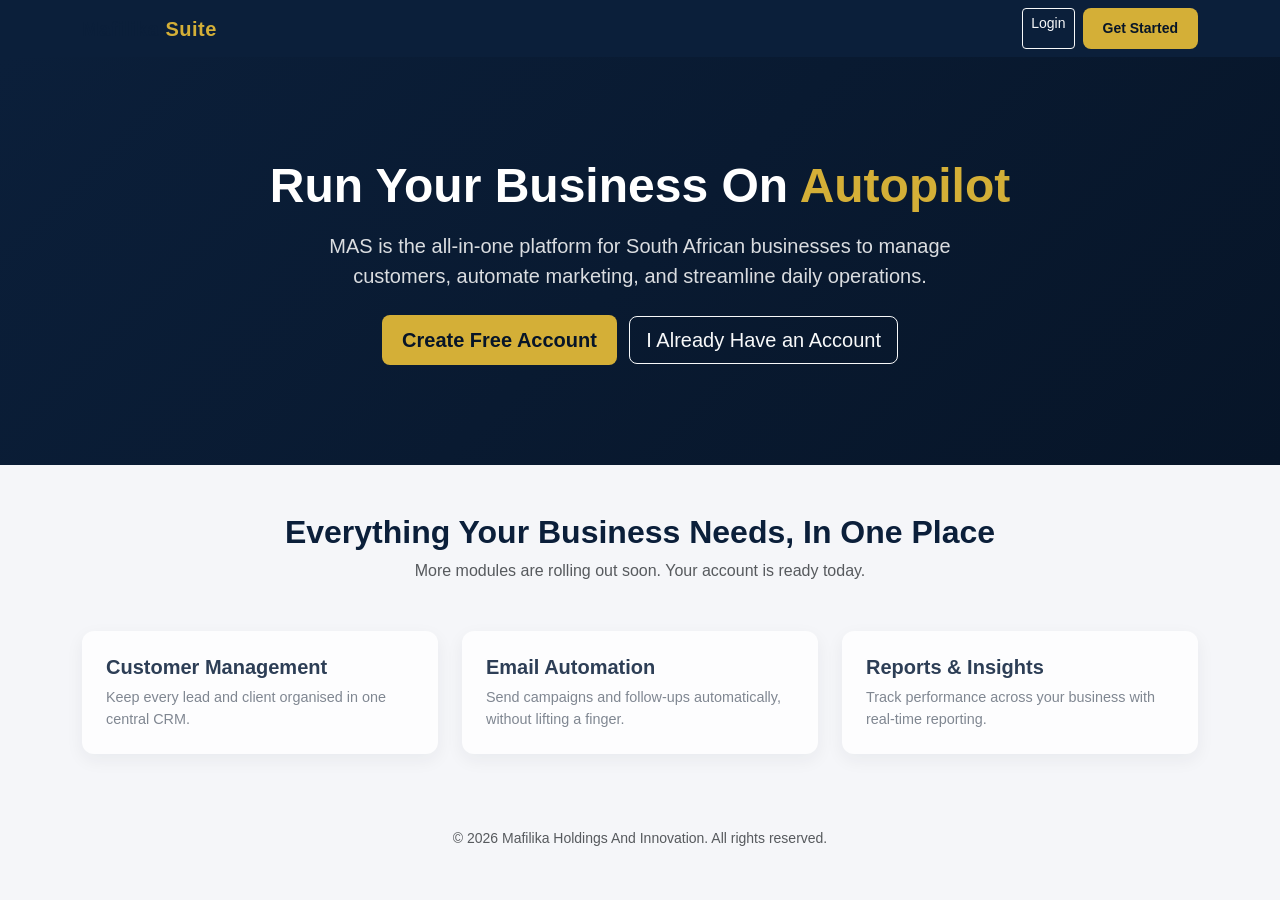
<file: index.html>
<!DOCTYPE html>
<html lang="en">
<head>
  <meta charset="UTF-8" />
  <meta name="viewport" content="width=device-width, initial-scale=1.0" />
  <title>Mafilika Automation Suite</title>
  <link href="https://cdn.jsdelivr.net/npm/bootstrap@5.3.3/dist/css/bootstrap.min.css" rel="stylesheet">
  <link href="style.css" rel="stylesheet">
</head>
<body>

  <!-- Navbar -->
  <nav class="navbar navbar-expand-lg navbar-mafilika navbar-dark">
    <div class="container">
      <a class="navbar-brand mafilika-brand" href="index.html">Mafilika<span> Suite</span></a>
      <div class="d-flex gap-2">
        <a href="login.html" class="btn btn-outline-light btn-sm">Login</a>
        <a href="register.html" class="btn btn-mafilika btn-sm">Get Started</a>
      </div>
    </div>
  </nav>

  <!-- Hero -->
  <header class="landing-hero text-center">
    <div class="container">
      <h1 class="display-5 mb-3">Run Your Business On <span class="text-gold">Autopilot</span></h1>
      <p class="lead mb-4 mx-auto" style="max-width: 640px;">
        MAS is the all-in-one platform for South African
        businesses to manage customers, automate marketing, and streamline daily operations.
      </p>
      <a href="register.html" class="btn btn-mafilika btn-lg me-2">Create Free Account</a>
      <a href="login.html" class="btn btn-outline-light btn-lg">I Already Have an Account</a>
    </div>
  </header>

  <!-- Feature Preview -->
  <section class="container py-5">
    <div class="text-center mb-5">
      <h2 class="fw-bold" style="color: var(--mafilika-navy);">Everything Your Business Needs, In One Place</h2>
      <p class="text-muted">More modules are rolling out soon. Your account is ready today.</p>
    </div>
    <div class="row g-4">
      <div class="col-md-4">
        <div class="module-card">
          <h5>Customer Management</h5>
          <p>Keep every lead and client organised in one central CRM.</p>
        </div>
      </div>
      <div class="col-md-4">
        <div class="module-card">
          <h5>Email Automation</h5>
          <p>Send campaigns and follow-ups automatically, without lifting a finger.</p>
        </div>
      </div>
      <div class="col-md-4">
        <div class="module-card">
          <h5>Reports & Insights</h5>
          <p>Track performance across your business with real-time reporting.</p>
        </div>
      </div>
    </div>
  </section>

  <footer class="text-center py-4 text-muted">
    <small>&copy; 2026 Mafilika Holdings And Innovation. All rights reserved.</small>
  </footer>

  <script src="https://cdn.jsdelivr.net/npm/bootstrap@5.3.3/dist/js/bootstrap.bundle.min.js"></script>
</body>
</html>
</file>
<file: style.css>
/* =========================================
   Mafilika Business Automation Suite
   Shared Stylesheet
   ========================================= */

:root {
  --mafilika-navy: #0b1f3a;
  --mafilika-navy-dark: #071528;
  --mafilika-gold: #d4af37;
  --mafilika-gold-light: #f0d97e;
  --mafilika-gray-bg: #f5f6f9;
  --mafilika-text-muted: #6c7480;
  --mafilika-success: #1e9e6a;
  --mafilika-danger: #d64545;
  --mafilika-radius: 12px;
}

body {
  background-color: var(--mafilika-gray-bg);
  font-family: "Segoe UI", Roboto, Helvetica, Arial, sans-serif;
  color: #1c1c1c;
}

/* ---------- Brand ---------- */
.mafilika-brand {
  font-weight: 700;
  letter-spacing: 0.5px;
  color: var(--mafilika-navy);
}

.mafilika-brand span {
  color: var(--mafilika-gold);
}

/* ---------- Navbar ---------- */
.navbar-mafilika {
  background-color: var(--mafilika-navy);
}

.navbar-mafilika .nav-link {
  color: rgba(255, 255, 255, 0.8);
  font-weight: 500;
}

.navbar-mafilika .nav-link.active,
.navbar-mafilika .nav-link:hover {
  color: var(--mafilika-gold-light);
}

.navbar-mafilika .badge-soon {
  font-size: 0.6rem;
  vertical-align: middle;
  margin-left: 4px;
}

/* ---------- Auth Pages ---------- */
.auth-wrapper {
  min-height: 100vh;
  display: flex;
  align-items: center;
  justify-content: center;
  background: linear-gradient(135deg, var(--mafilika-navy) 0%, var(--mafilika-navy-dark) 100%);
  padding: 24px;
}

.auth-card {
  background: #ffffff;
  border-radius: var(--mafilika-radius);
  padding: 40px;
  width: 100%;
  max-width: 460px;
  box-shadow: 0 20px 45px rgba(0, 0, 0, 0.25);
}

.auth-card h2 {
  color: var(--mafilika-navy);
  font-weight: 700;
}

.auth-card .form-label {
  font-weight: 600;
  font-size: 0.9rem;
}

.btn-mafilika {
  background-color: var(--mafilika-gold);
  border: none;
  color: var(--mafilika-navy-dark);
  font-weight: 700;
  padding: 10px 20px;
  border-radius: 8px;
  transition: transform 0.15s ease, background-color 0.15s ease;
}

.btn-mafilika:hover {
  background-color: var(--mafilika-gold-light);
  color: var(--mafilika-navy-dark);
  transform: translateY(-1px);
}

.btn-mafilika:disabled {
  opacity: 0.65;
  transform: none;
}

.auth-switch-link {
  color: var(--mafilika-navy);
  font-weight: 600;
  text-decoration: none;
}

.auth-switch-link:hover {
  color: var(--mafilika-gold);
}

/* ---------- Alerts / Feedback ---------- */
.form-feedback {
  display: none;
  border-radius: 8px;
  padding: 12px 14px;
  font-size: 0.9rem;
  margin-bottom: 16px;
}

.form-feedback.error {
  display: block;
  background-color: #fbe9e9;
  color: var(--mafilika-danger);
  border: 1px solid #f3caca;
}

.form-feedback.success {
  display: block;
  background-color: #e7f7f0;
  color: var(--mafilika-success);
  border: 1px solid #bfe9d6;
}

/* ---------- Dashboard Layout ---------- */
.dashboard-wrapper {
  padding: 32px 0 64px;
}

.dashboard-header h1 {
  color: var(--mafilika-navy);
  font-weight: 700;
}

.dashboard-header p {
  color: var(--mafilika-text-muted);
}

/* ---------- Stat Cards ---------- */
.stat-card {
  background: #ffffff;
  border-radius: var(--mafilika-radius);
  padding: 22px;
  box-shadow: 0 6px 18px rgba(11, 31, 58, 0.06);
  height: 100%;
  border-left: 4px solid var(--mafilika-gold);
}

.stat-card .stat-label {
  color: var(--mafilika-text-muted);
  font-size: 0.85rem;
  text-transform: uppercase;
  letter-spacing: 0.5px;
  font-weight: 600;
}

.stat-card .stat-value {
  font-size: 2rem;
  font-weight: 700;
  color: var(--mafilika-navy);
}

/* ---------- Coming Soon Module Cards ---------- */
.module-card {
  background: #ffffff;
  border-radius: var(--mafilika-radius);
  padding: 24px;
  height: 100%;
  box-shadow: 0 6px 18px rgba(11, 31, 58, 0.06);
  position: relative;
  opacity: 0.85;
}

.module-card .badge-soon {
  position: absolute;
  top: 16px;
  right: 16px;
}

.module-card h5 {
  color: var(--mafilika-navy);
  font-weight: 700;
}

.module-card p {
  color: var(--mafilika-text-muted);
  font-size: 0.9rem;
  margin-bottom: 0;
}

/* ---------- Profile Panel ---------- */
.profile-panel {
  background: #ffffff;
  border-radius: var(--mafilika-radius);
  padding: 24px;
  box-shadow: 0 6px 18px rgba(11, 31, 58, 0.06);
}

.profile-avatar {
  width: 56px;
  height: 56px;
  border-radius: 50%;
  background-color: var(--mafilika-navy);
  color: var(--mafilika-gold-light);
  display: flex;
  align-items: center;
  justify-content: center;
  font-weight: 700;
  font-size: 1.3rem;
}

.profile-label {
  color: var(--mafilika-text-muted);
  font-size: 0.8rem;
  text-transform: uppercase;
  letter-spacing: 0.5px;
}

.profile-value {
  font-weight: 600;
  color: #1c1c1c;
  margin-bottom: 14px;
}

/* ---------- Loading Spinner ---------- */
.mafilika-spinner {
  display: none;
  width: 1rem;
  height: 1rem;
  margin-right: 8px;
}

/* ---------- Landing Page ---------- */
.landing-hero {
  background: linear-gradient(135deg, var(--mafilika-navy) 0%, var(--mafilika-navy-dark) 100%);
  color: #fff;
  padding: 100px 0;
}

.landing-hero h1 {
  font-weight: 800;
}

.landing-hero .text-gold {
  color: var(--mafilika-gold);
}

.landing-hero p.lead {
  color: rgba(255, 255, 255, 0.85);
}
</file>
